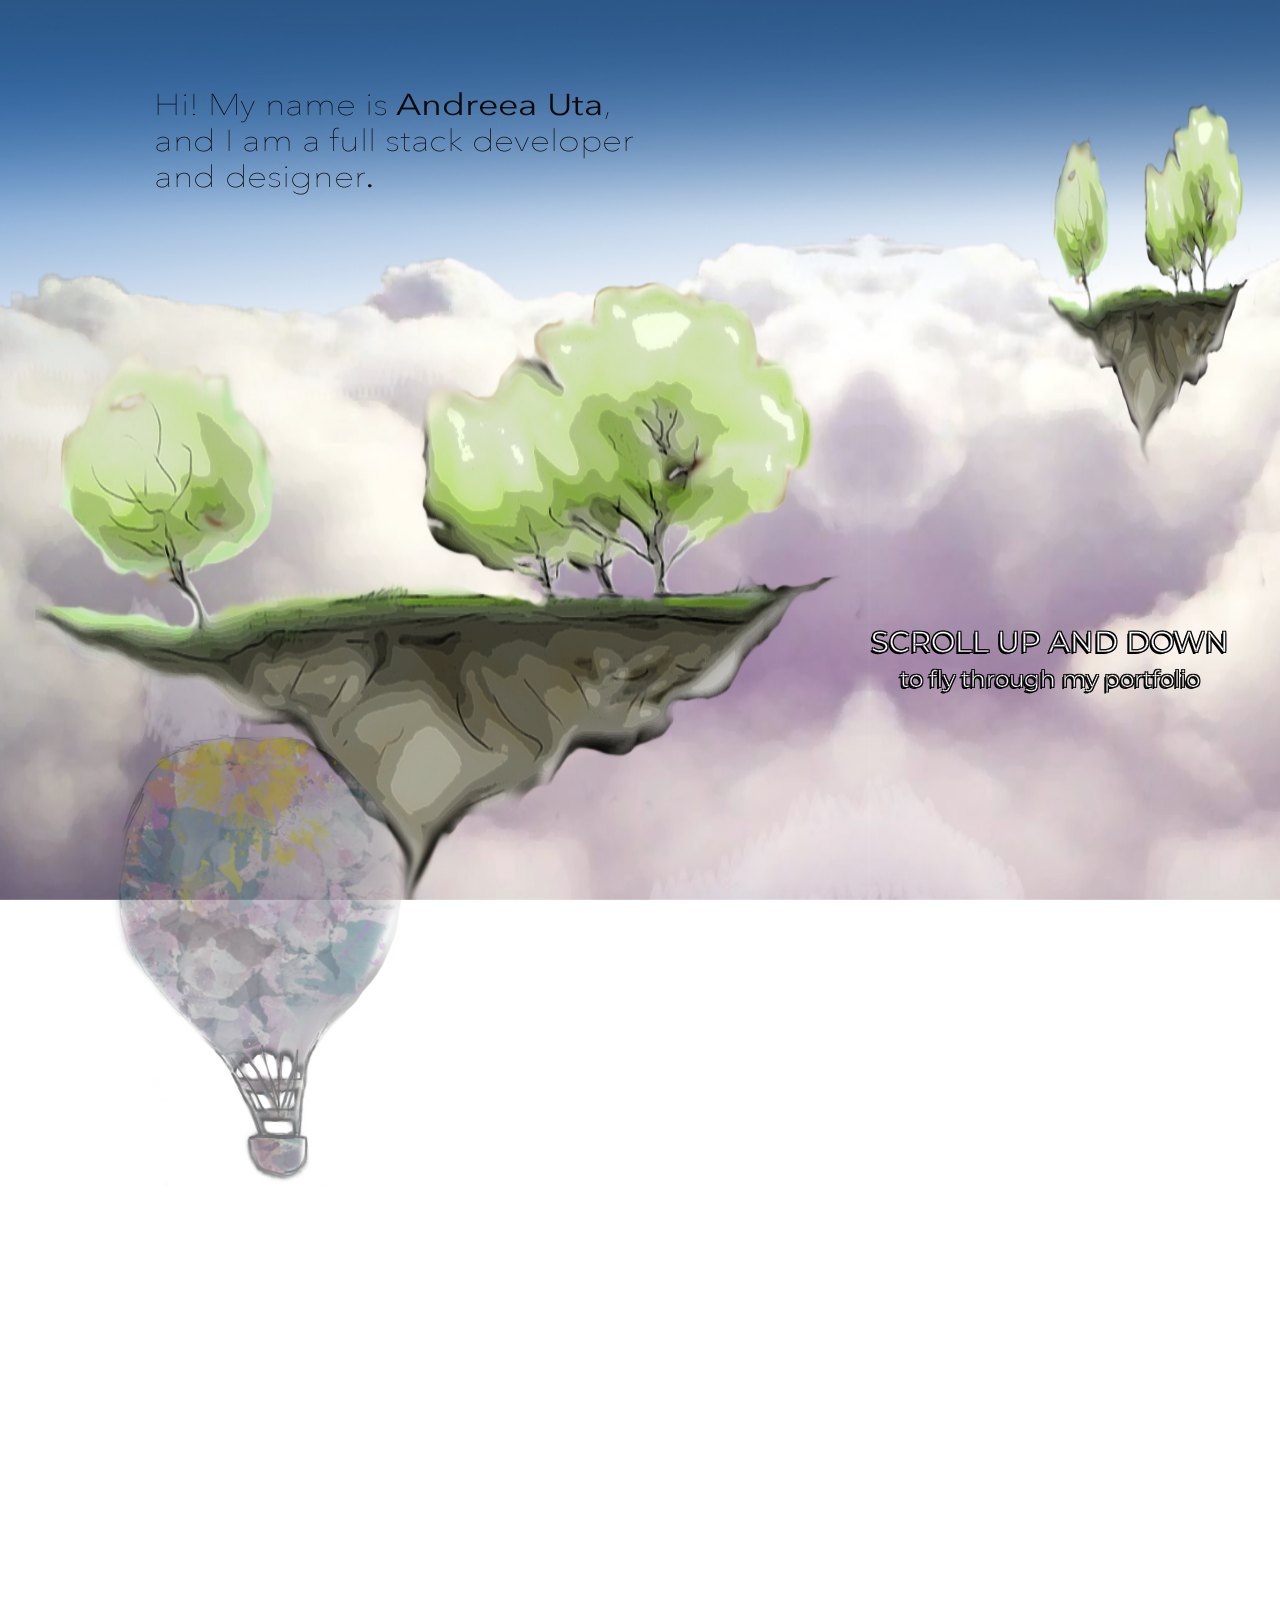
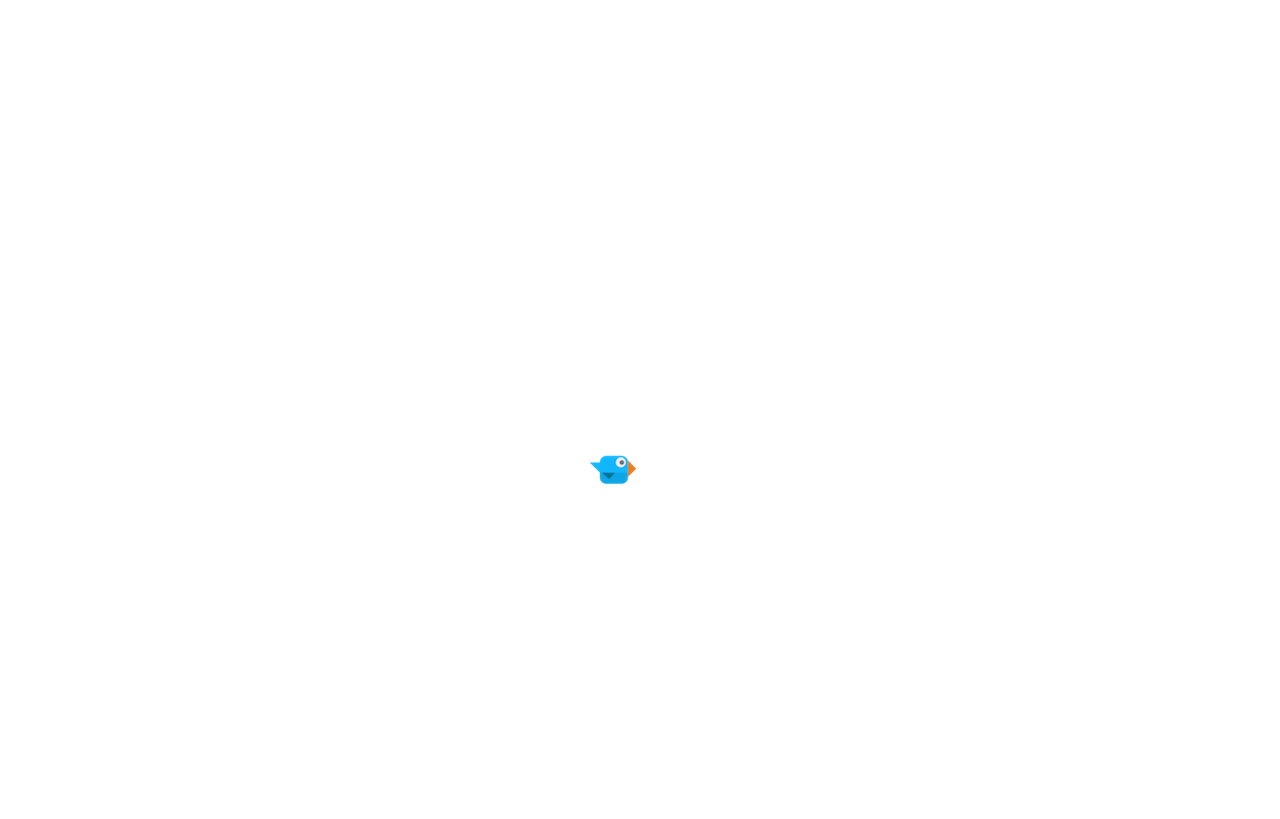
<file: index.html>
<!DOCTYPE html>
<html>
  <head>
    <meta charset="utf-8">
    <meta name="decription" content="">
    <meta name="author" content="Andreea Uta">


    <meta name="viewport" content="width=device-width, initial-scale=1.0">
    <title>Andreea Portfolio</title>

<!-- <link rel="stylesheet" href="example.css"> -->
<link rel="shortcut icon" href="images/initials.ico" />

<link rel="stylesheet" href="style.css">
<link rel="stylesheet" href="animate.css">
<link rel="stylesheet"
 href="https://cdnjs.cloudflare.com/ajax/libs/animate.css/3.5.2/animate.min.css">
<link href="https://fonts.googleapis.com/css?family=Covered+By+Your+Grace|Poppins" rel="stylesheet">
<link href="https://fonts.googleapis.com/css?family=Montserrat" rel="stylesheet">


<!-- <script src="//ajax.googleapis.com/ajax/libs/jquery/1.9.0/jquery.min.js"></script> -->

  </head>
  <body>

<div class ="wrapper">
    <!-- //Home-view -->
 <!-- <div class="view">  </div> -->
      <!-- div that contains the hscroll items -->

      <!-- <div class="menu">
        <img src="images/menu-bar.png" alt="">
      </div> -->


      <div class="surroundContainer">
        <div class="h1"> <img src="images/airballoon.png"> </div>

        <div class="horizon scroll">
          <img id = "background" src="images/fullpage2-islands.jpg" alt="" />


          <!-- <img  src="images/homepage.png" alt="" /> -->
          <!-- <img id = "background-mobile" src="images/fullpage2.png" alt="" /> -->

        </div>
        <div class="middle scroll">


          <img id="name" src="images/name3.png" alt="">
          <!-- <div id="name">
            Andreea Uta <br>
          <span id="subname">  front end developer </span>
          </div> -->
           <!-- <img id= "scroll-title" class= "animated rotateOutDownRight" src = "icons/scroll.png"> -->

           <!-- <span id="scroll-up">
             <button type="button" name="scroll up"></button>
           </span>

           <span id="scroll-down">
             <button type="button" name="scroll down"></button>
           </span> -->

          <div id= "scroll-title">
            <!-- <span style = "color: white"> -->

            SCROLL UP AND DOWN
            <br>
          <span style= "font-size: 0.8em"> to fly through my portfolio </style>



          </div>



            <!-- Skills -->
            <div id="skill-title">
              <img src="images/skillsbanner.png" alt="">
            </div>
            <div id="skill-icon-1">
              <img class="animated rubberBand" src="./images/skills.png" alt="">


            </div>


      <div class="projects">
      <!-- <a href="project-drawingthings.html" class="drawing_things"> -->
      <a href="./project-drawingthings.html" class="drawing_things" target= "_blank">

        </a>



      <!-- <a href="project-smarta.html" class="smarta"> -->
      <a href="./project-smarta.html" class="smarta" target= "_blank">
      </a>

      <!-- <a href="tic-tac-toe/tictactoe.html" class="tictactoe"> -->

      <a href="./project-tictactoe.html" class="tictactoe" target= "_blank">
        </a>


    <!-- <a href="blackjack/index.html" class="blackjack"> -->
    <a href="./project-blackjack.html" class="blackjack" target= "_blank">
      </a>


</div>
<div id="project-title">
  <img src="images/projects2.png" alt="">
</div>


      <div class="about-me">
        <img src = "images/face.png" alt = "my image" id="profile">

        <p class = "about-me-text"> I am
          a full-stack developer
        in the
         making <br> at Digital Crafts.
         I build and design <br> applications using HTML, CSS, and JavaScript.<br>

        I'm passionate about graphic design.  <br>I also love to explore hiking trails with my dogs.
        <br>
         For any questions
    send me an
         e-mail at<br>
         <a href="mailto:someone@example.com?Subject=Hello%20
"> dreea.9965@gmail.com. </a>
        <br>
        <br>
        <br>

       </p>


        <div class="icons">

         <a href= "mailto:someone@example.com?Subject=Hello%20"> <img src= "./images/gmail.png"
               alt = "gmail" target= "_blank"> </a>
         <a href= "https://www.linkedin.com/in/andreea-uta/"> <img src= "./images/linkedin.png"
           alt = "linkedin" target= "_blank"> </a>
             <!-- <a href= "https://www.etsy.com/shop/AbstractLlamaArt?ref=hdr_shop_menu"> <img src= "images/etsy.png"
                   alt = "etsy"> </a> -->
         <a href= "https://github.com/dreeauta"> <img id="git" src= "./images/github.png"
                   alt = "github" target= "_blank"> </a>

                   <br>
                   <br>
                   <a id ="resume" href="images/AndreeaUtaresume.pdf" target= "_blank"> Resume</a>


          </div>


          <!-- <div id="aboutme-title">
            <img src="images/aboutme.png" alt="">
          </div> -->




        </div>


           <a href= "index.html" id= "home"> Home </a>

        </div>

<!--
        <div class="front scroll">
        </div> -->

  </div>

        <div class="h2">
        <img  src="images/birdy.png" alt=""> </div>

        <div class="h1"> <span style="opacity:0">  AU </span> </div>







</div>


<script type="text/javascript" src="libs/jquery.min.js"></script>
<script type="text/javascript" src="dist/js/jquery.jInvertScroll.js"></script>
<script type="text/javascript">


//
// Left: 37
// Up: 38
// Right: 39
// Down: 40




  (function($) {

    if ( $(window).width() > 768) {
      $.jInvertScroll(['.scroll'],        // an array containing the selector(s) for the elements you want to animate
          {
          height: 6000,                   // optional: define the height the user can scroll, otherwise the overall length will be taken as scrollable height
          onScroll: function(percent) {   //optional: callback function that will be called when the user scrolls down, useful for animating other things on the page
          }


      });




    $(window).bind('scroll', function() {
         if ($(window).scrollTop() > 120) {
            //  $('#name').hide();
             $('#scroll-title').hide();

         }
         else {
             $('#scroll-title').show();
         }
    });

    $("#home").click(function() {
        $('html, body').animate({
            scrollTop: $("#skill-title").offset().top
        }, 2000);
    });

    // $(window).bind('scroll', function() {
    //      if ($(window).scrollTop() < 6000) {
    //         //  $('#name').hide();
    //          $('.about-me').hide();
    //
    //      }
    //      else {
    //          $('.about-me').show();
    //      }
    // });


    var scrolled = 10;
  	$('#scrollup').click(function() {
     $(".middle").animate({
     scrollTop:  $(".middle").scrollTop() - scrolled
     });
       });


    	$('#scrolldown').click(function() {
     $(".middle").animate({
     scrollTop:  $(".middle").scrollTop() + scrolled
     });
       });

}

  }(jQuery));







</script>

  </body>
</html>
</file>
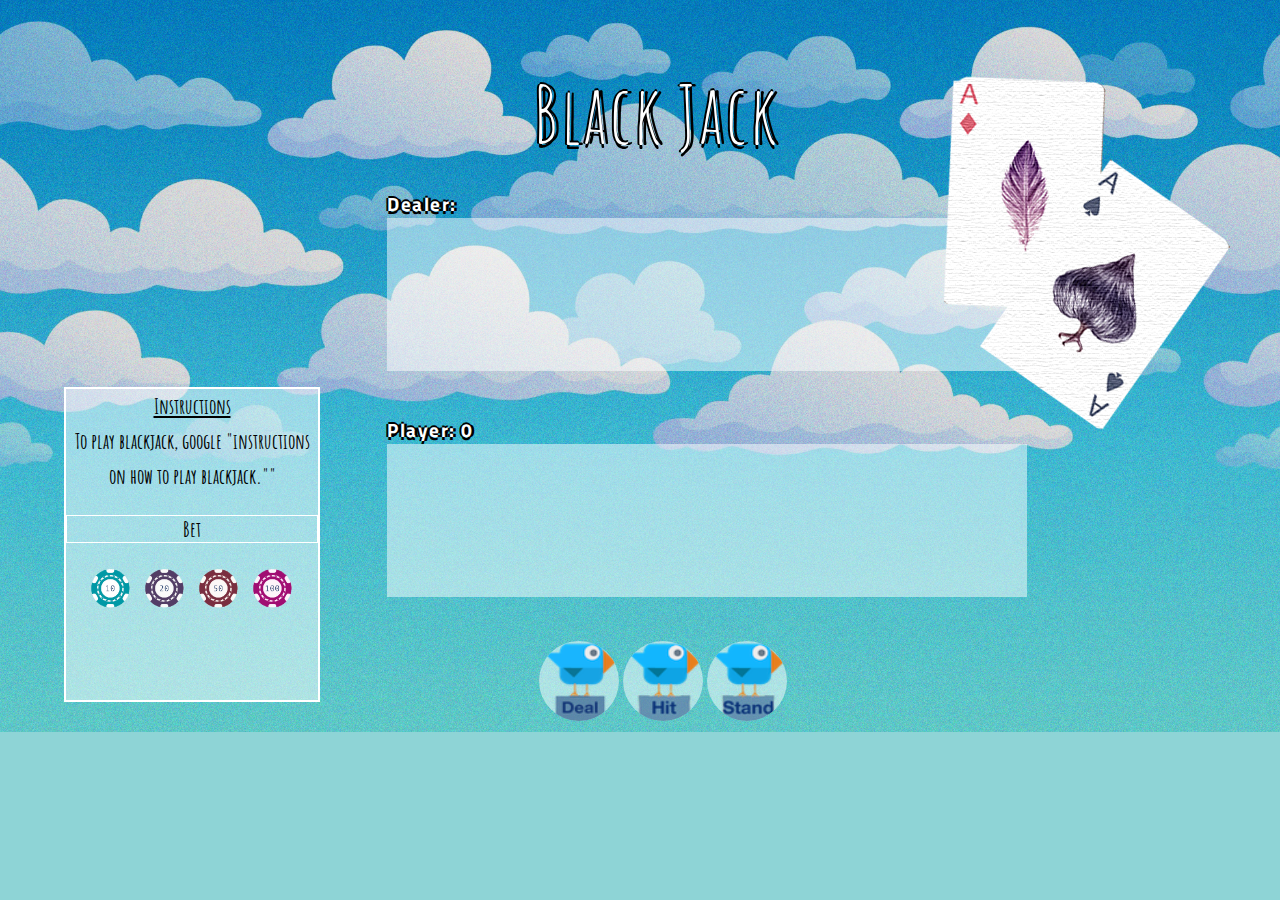
<file: blackjack/index.html>
<!DOCTYPE html>
<html>
  <head>
    <meta charset="utf-8">
    <title>Blackjack</title>
    <script src="jquery.js"></script>
    <link rel="stylesheet" href="style2.css">
    <link href="https://fonts.googleapis.com/css?family=Titillium+Web" rel="stylesheet">

    <link href="https://fonts.googleapis.com/css?family=Amatic+SC" rel="stylesheet">
    <link href="https://fonts.googleapis.com/css?family=Roboto+Slab" rel="stylesheet">

    <script src="./script.js"></script>
  </head>
  <body>
    <div id="table">
      <img src="./media/cardlogo4.png" id="titlecards">

      <div id="messages">Black Jack </div>

      <div class="message-box">
        <h4 class= "instructions"> <u> Instructions </u> </h4>
        <br>
        <p class= "instructions"> To play blackjack, google "instructions
          on how to play blackjack.""  </p>


        <p id="bet"> <strong> Bet </strong> </p>
        <img class="button" id="10-button" src="./media/10chip.png" alt="">
        <img class="button" id="20-button" src="./media/20chip.png" alt="">
        <img class="button" id="50-button" src="./media/50chip.png" alt="">
        <img class="button" id="100-button" src="./media/100chip.png" onclick="window.location.reload()" alt="">

      </div>

      <div class="dealer-layer">
        <label>Dealer: </label>
        <label id="dealer-points" class="points"></label>
        <div id="dealer-hand" class="hand"></div>
        <label>Player: </label>
        <label id="player-points" class="points"></label>
        <div id="player-hand" class="hand"></div>
      </div>
      <div class="buttons">
      <img class="button" id="deal-button" src="./media/dealbutton.png" alt="">
      <img class="button" id="hit-button" src="./media/hitbutton.png" alt="">
      <img class="button" id="stand-button" src="./media/stand-button.png" alt="">
         <!-- onclick="window.location.reload() -->
      <img class="button" id="reset-button" src="./media/reset.png" onclick="window.location.reload()" alt="">
      </div>
    </div>
  </body>
</html>
</file>
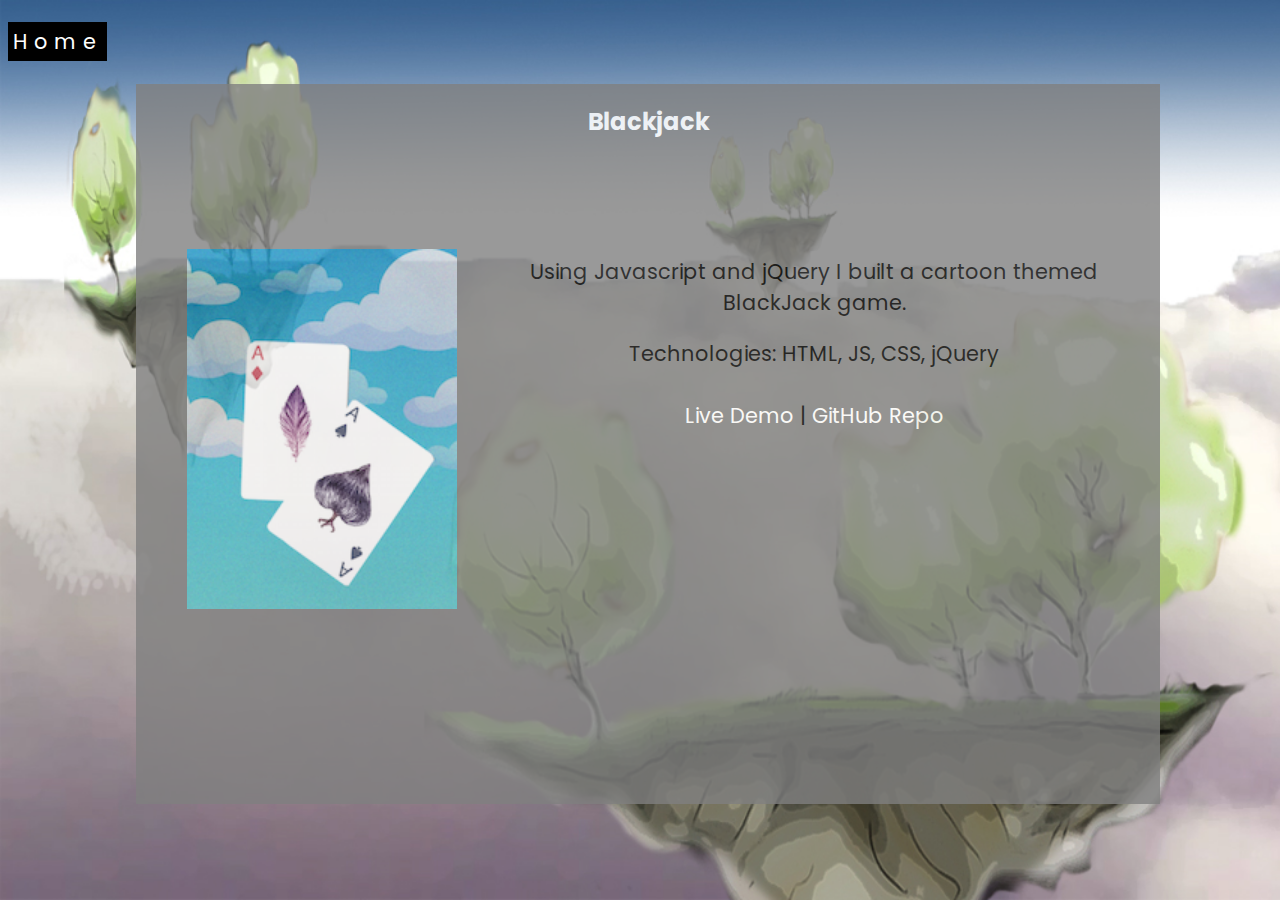
<file: project-blackjack.html>
<!DOCTYPE html>
<html>
  <head>
    <meta charset="utf-8">
    <meta name="viewport" content="width=device-width, initial-scale=1.0">

    <title>BlackJack </title>
    <link href="https://fonts.googleapis.com/css?family=Covered+By+Your+Grace|Poppins" rel="stylesheet">
    <link rel="stylesheet" href="projects-style.css">

  </head>
  <body>

    <div>
      <a id= "home" href="index.html"> Home </a>
    </div>




  <div class="project-background">
    <h2> Blackjack </h2>


      <a href="blackjack/index.html" class="project-image">
      <img src="images/blackjack2.png" alt="">
      </a>



    <p class="description">
       Using Javascript and jQuery I built a cartoon themed
       BlackJack game.

    </p>

  <p class="technologies">
Technologies: HTML, JS, CSS, jQuery
<br>
<br>
<a href="blackjack/index.html"> Live Demo </a>
<span> | </span>
<a href="https://github.com/dreeauta/blackjack"> GitHub Repo</a>



</p>


</div>


  </body>
</html>
</file>
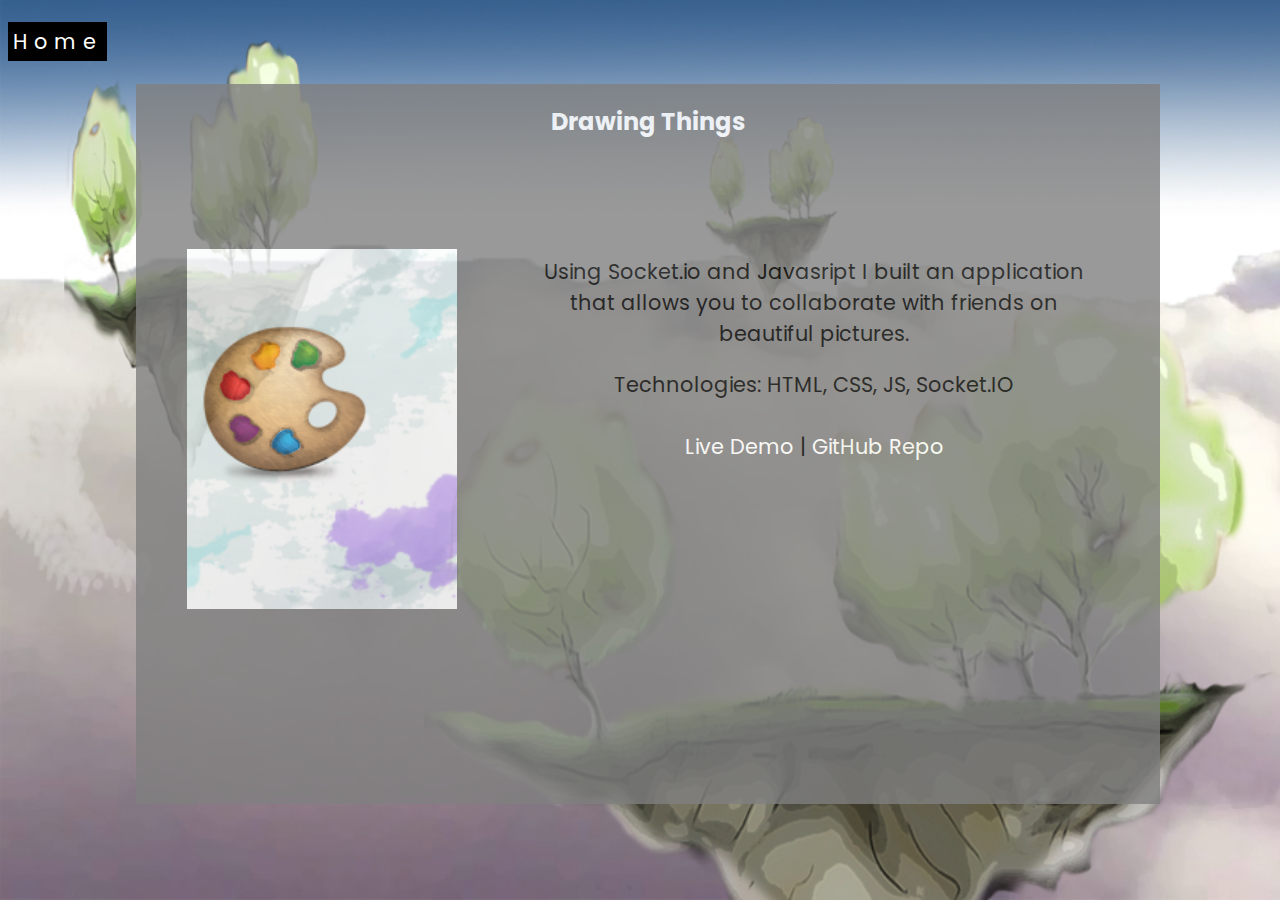
<file: project-drawingthings.html>
<!DOCTYPE html>
<html>
  <head>
    <meta charset="utf-8">
    <meta name="viewport" content="width=device-width, initial-scale=1.0">

    <title>About Drawing Things </title>
    <link href="https://fonts.googleapis.com/css?family=Covered+By+Your+Grace|Poppins" rel="stylesheet">
    <link rel="stylesheet" href="projects-style.css">

  </head>
  <body>

    <div>
      <a id= "home" href="index.html"> Home </a>
    </div>




  <div class="project-background">
    <h2> Drawing Things </h2>


      <a href="http://drawing-things.andreeauta.com" class="project-image">
      <img src="images/drawingthings.png" alt="">
      </a>



    <p class="description">
       Using Socket.io and Javasript I built an application that allows you to collaborate with friends on beautiful pictures.

    </p>

  <p class="technologies">
Technologies: HTML, CSS, JS, Socket.IO
<br>
<br>
<a href="http://smarta.andreeauta.com/">Live Demo </a>
<span> | </span>
<a href="http://smarta.andreeauta.com/"> GitHub Repo</a>

</p>


</div>


  </body>
</html>
</file>
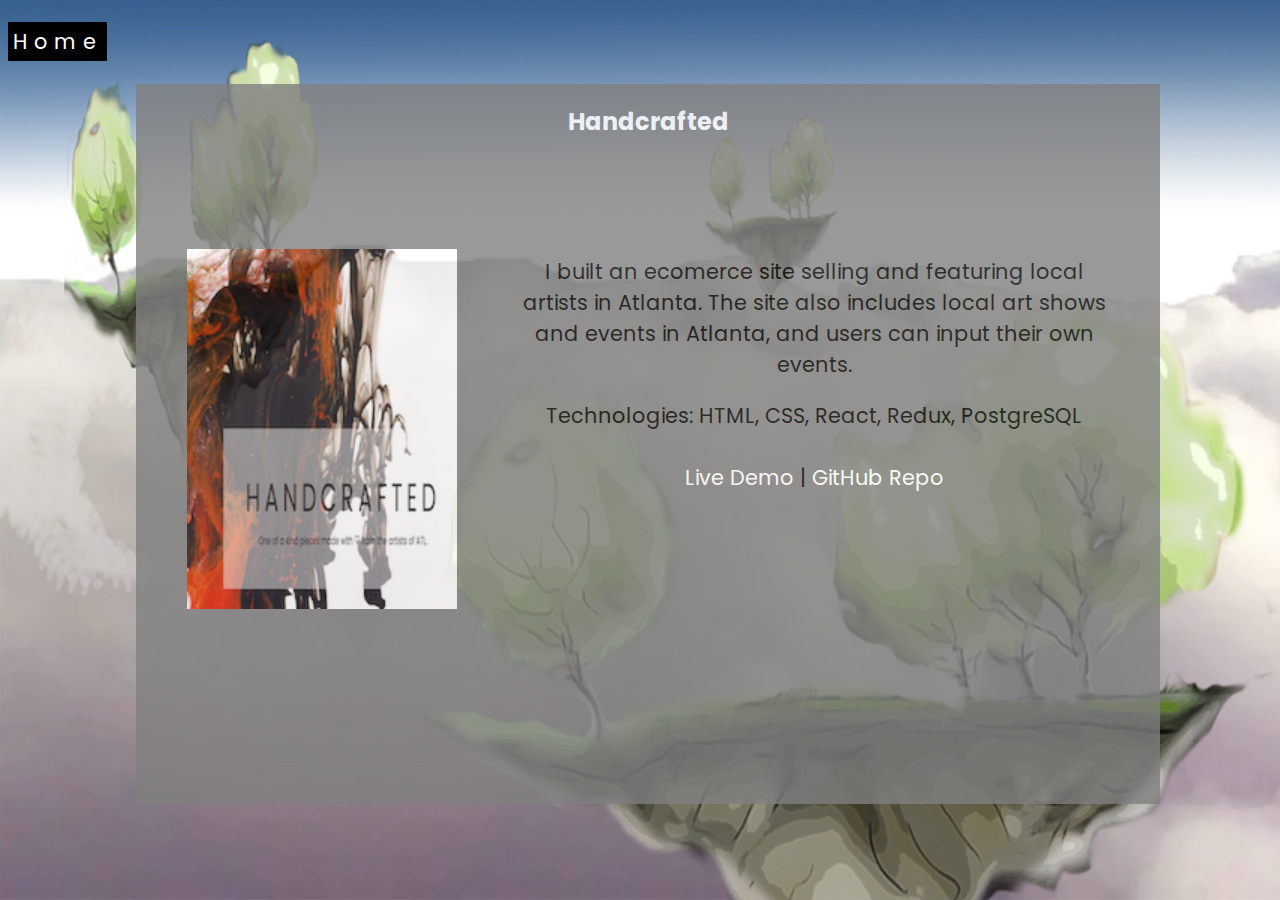
<file: project-handcrafted.html>
<!DOCTYPE html>
<html>
  <head>
    <meta charset="utf-8">
    <meta name="viewport" content="width=device-width, initial-scale=1.0">

    <title>About Tic Tac Toe </title>
    <link href="https://fonts.googleapis.com/css?family=Covered+By+Your+Grace|Poppins" rel="stylesheet">
    <link rel="stylesheet" href="projects-style.css">

  </head>
  <body>

    <div>
      <a id= "home" href="index.html"> Home </a>
    </div>



  <div class="project-background">
    <h2> Handcrafted </h2>


      <a href="http://www.handcraftedatl.com" class="project-image">
      <img src="images/handcraftedhover.png" alt="">
      </a>



    <p class="description">
      I built an ecomerce site selling and featuring local artists in Atlanta. The site also includes 
      local art shows and events in Atlanta, and users can input their own events. 
    </p>

  <p class="technologies">
Technologies: HTML, CSS, React, Redux, PostgreSQL
<br>
<br>

<a href="http://www.handcraftedatl.com"> Live Demo </a>
<span> | </span>
<a href="https://github.com/dreeauta/Handcrafted-ATL"> GitHub Repo</a>



</p>


</div>


  </body>
</html>
</file>
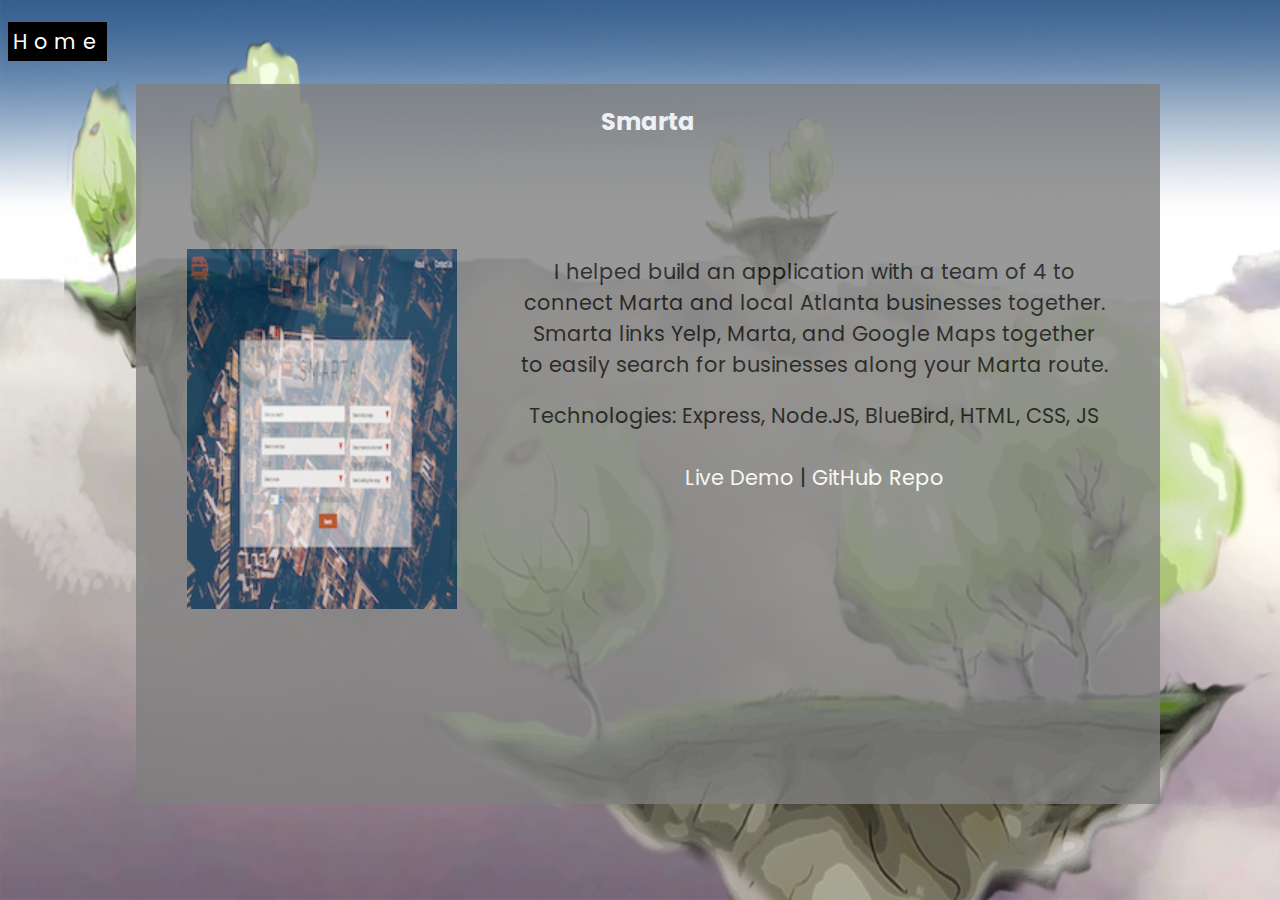
<file: project-smarta.html>
<!DOCTYPE html>
<html>
  <head>
    <meta charset="utf-8">
    <meta name="viewport" content="width=device-width, initial-scale=1.0">

    <title>About Smarta </title>
    <link href="https://fonts.googleapis.com/css?family=Covered+By+Your+Grace|Poppins" rel="stylesheet">
    <link rel="stylesheet" href="projects-style.css">

  </head>
  <body>

    <div>
      <a id= "home" href="index.html"> Home </a>
    </div>




  <div class="project-background">
    <h2> Smarta </h2>


      <a href="http://marta.andreeauta.com/" class="project-image">
      <img src="images/smarta2.png" alt="">
      </a>



    <p class="description">
I helped build an application with a team of 4 to connect Marta and local Atlanta businesses together. Smarta links Yelp, Marta, and Google Maps together to easily search for businesses along your Marta route.

    </p>

  <p class="technologies">
Technologies: Express, Node.JS, BlueBird, HTML, CSS, JS
<br>
<br>
<a href="http://marta.andreeauta.com/"> Live Demo </a>
<span> | </span>
<a href="https://github.com/dreeauta/Smarta"> GitHub Repo</a>



</p>


</div>


  </body>
</html>
</file>
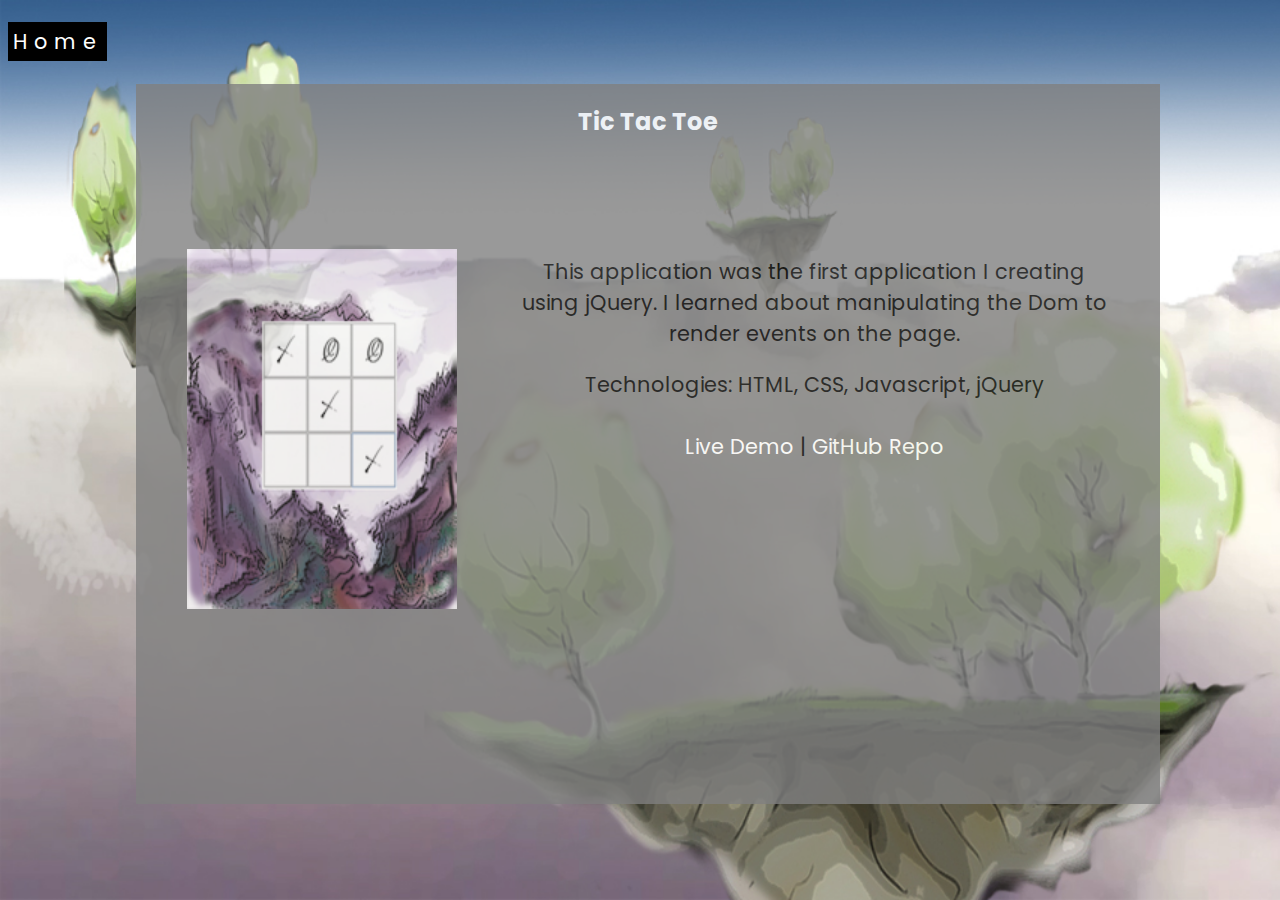
<file: project-tictactoe.html>
<!DOCTYPE html>
<html>
  <head>
    <meta charset="utf-8">
    <meta name="viewport" content="width=device-width, initial-scale=1.0">

    <title>About Tic Tac Toe </title>
    <link href="https://fonts.googleapis.com/css?family=Covered+By+Your+Grace|Poppins" rel="stylesheet">
    <link rel="stylesheet" href="projects-style.css">

  </head>
  <body>

    <div>
      <a id= "home" href="index.html"> Home </a>
    </div>



  <div class="project-background">
    <h2> Tic Tac Toe </h2>


      <a href="tic-tac-toe/tictactoe.html" class="project-image">
      <img src="images/tic-tac-toe2.png" alt="">
      </a>



    <p class="description">
      This application was the first application I creating using jQuery. I learned about manipulating the
      Dom to render events on the page.
    </p>

  <p class="technologies">
Technologies: HTML, CSS, Javascript, jQuery
<br>
<br>

<a href="tic-tac-toe/tictactoe.html"> Live Demo </a>
<span> | </span>
<a href="https://github.com/dreeauta/tic_tac_toe-jquery"> GitHub Repo</a>



</p>


</div>


  </body>
</html>
</file>
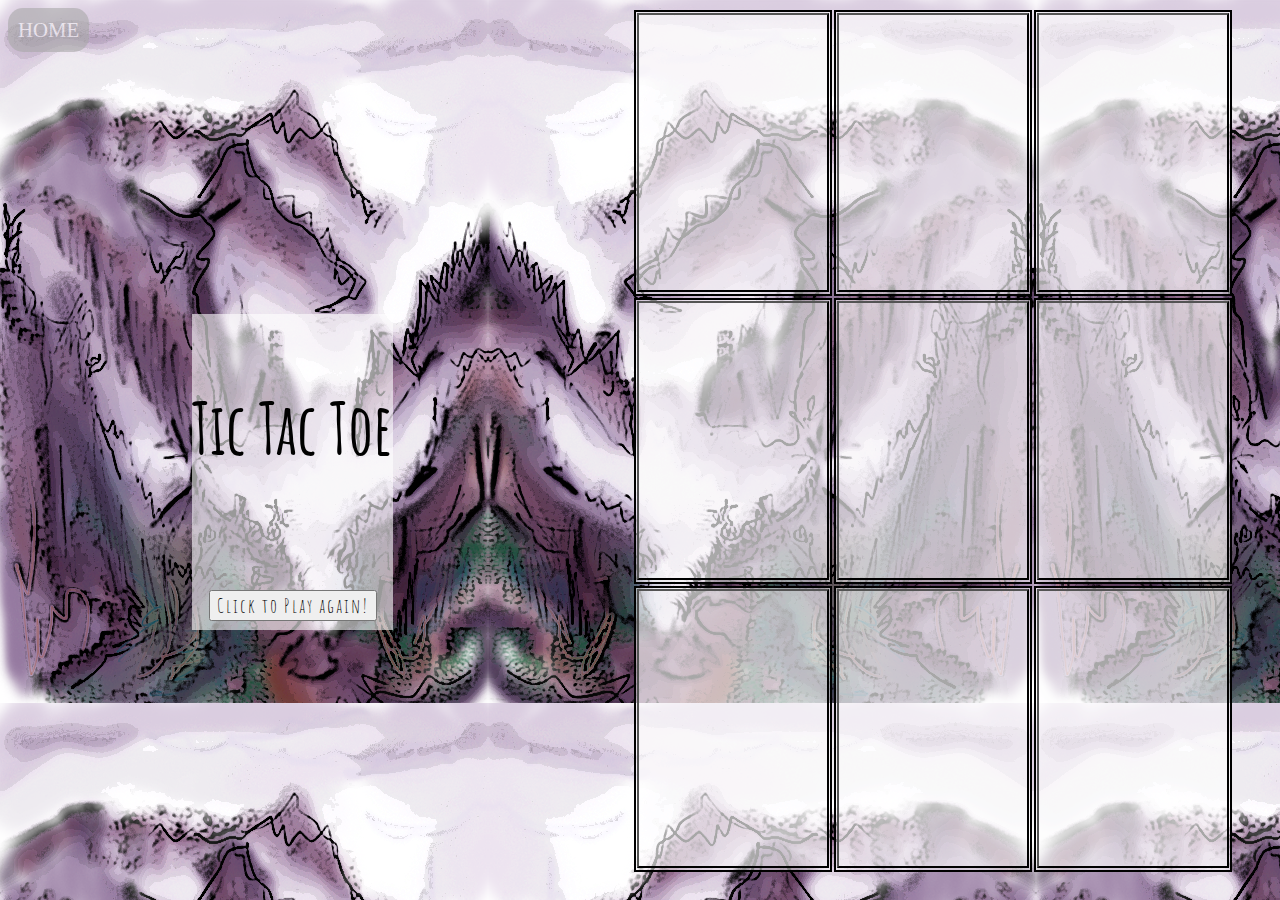
<file: tic-tac-toe/tictactoe.html>
<!DOCTYPE html>
<html>
  <head>
    <meta charset="utf-8">
    <meta name = "viewport" content="width=device-width,
    initial-scale=1.0, user-scalable=1, minimum-scale=1.0,
    maximum-scale=1.0">
    
    <title>Tic Tac Toe</title>
    <link rel="stylesheet" href="style.css">
    <link href="https://fonts.googleapis.com/css?family=Amatic+SC" rel="stylesheet">


    <script src="jquery.js"></script>
    <script src="tictactoe.js"></script>





  </head>

  <body>
    <div >
    <a href= "../index.html#alien" id = "home"> HOME </a>
    </div>

    <div class= "title">
      <p> Tic Tac Toe  </p>
      <!-- <input type="button" class = "resetButton" value="Click to Play Again" onclick="window.location.reload()"> -->

     <button class = "resetButton" onclick="window.location.reload()">  Click to Play again! </button>
  </div>

    <table class = "gameOver">
  <tr>
 <td>  <button  class="button 1"> </button> </td>
 <td>  <button  class="button 2"> </button> </td>
 <td>  <button  class="button 3"> </button> </td>
      </tr>
   <tr>
 <td>  <button  class="button 4"> </button> </td>
 <td>  <button  class="button 5"> </button> </td>
 <td>  <button  class="button 6"> </button> </td>
     </tr>
  <tr>
 <td>  <button class="button 7"> </button> </td>
 <td>  <button  class="button 8"> </button> </td>
 <td>  <button  class="button 9"> </button> </td>
      </tr>

    </table>


  </body>
</html>
</file>
<file: example.css>
html,
body
{
  padding: 0;
  margin: 0;

  font-family: Arial, sans-serif;
}

/* hide horizontal scrollbars, since we use the vertical ones to scroll to the right */
body
{
  overflow-x: hidden;

}

h1
{
  font-size: 20px;
  font-weight: normal;
  color: #2e6e80;
}

/**
  * important: keep position fixed, you can however use top:0 instead of bottom:0
  * if you want to make it stick to the top of the browser
  */
.scroll
{
  position: fixed;
  bottom: 0;
  left: 0;
}

/**
  * z-index ordering of the different layers, do this for your layers,
  * also assign absolute width (to prevent issues if the script gets executed before the images get loaded)
  */

.horizon
{
  z-index: 1;
  width: 7252px;
  opacity: 0.9;
}

.middle
{
  z-index: 500;
  width: 5000px;
}

#home {
  z-index: 700;
}

.front
{
  z-index: 200;
  width: 7000px;
}


@media (max-width: 500px) {

.scroll
  {
    position: static;
    bottom: 0;
    left: 0;
  }

  .horizon
  {
    z-index: 0;
    width: 400px;
    opacity: 0.9;
  }

  .middle
  {
    z-index: 0;
    width: 400px;
  }

  #home {
    z-index: 0;
  }

  .front
  {
    z-index: 0;
    width: 400px;
  }
</file>
<file: style.css>
/*example style sheet*/

html,
body
{
  padding: 0;
  margin: 0;

  font-family: Arial, sans-serif;
}

/* hide horizontal scrollbars, since we use the vertical ones to scroll to the right */
body
{
  overflow-x: hidden;

}

h1
{
  font-size: 20px;
  font-weight: normal;
  color: #2e6e80;
}

/**
  * important: keep position fixed, you can however use top:0 instead of bottom:0
  * if you want to make it stick to the top of the browser
  */
.scroll
{
  position: fixed;
  bottom: 0;
  left: 0;
}

/**
  * z-index ordering of the different layers, do this for your layers,
  * also assign absolute width (to prevent issues if the script gets executed before the images get loaded)
  */

.horizon
{
  z-index: 1;
  /*width: 7252px;*/
  width: 500vw;
  height: 100vh;
  /*background-image: url(images/fullpage-notitle.jpg);*/
}

.middle
{
  z-index: 500;
  /*width: 5000px;*/
  width: 385vw;
}

#home {
  z-index: 700;
}





* {
  box-sizing: border-box;
  margin:0;
}

html, body {
  height: 100%;


}



#background {
  height: 100vh;
  width: 100%;
}

#background-mobile {
  display: none;
}

.wrapper {
  height: 100%;
  /*background-color: #306196;*/

}


.surroundContainer {
  height: 100%;
  white-space: nowrap;
  /*background-image: url("images/succulent-right.png");*/
  background-repeat: repeat-x;

}




.h1 {
  display: inline-block;
  height: 20%; width: 40%;
  /*background-color: tan;*/
  text-align: center;
  /*background-image: url("images/mountains.png");*/

}

.h1 img {
  z-index: 1000;
  position: relative;
  top: 80vh;
  opacity: .6;
}




.h2 {
  display: inline-block;
  /*height: 80%; width: 60%;*/
  position: relative;
  top: 95vh;
  left: 46vw;
  z-index: 1000;
  /*background-color: darkgray;*/
}


#name {
  position: relative;
  left: 10vw;
  bottom: 5vh;
  font-family: 'Covered By Your Grace', cursive;
  display: inline-block;
  /*height: 40vh;*/

}



/*#scroll-up {
  position: absolute;
  bottom: 20vh;
  left: 30vw;
  z-index: 1000;

}

#scroll-down{
  position: absolute;
  bottom: 20vh;
  left: 40vw;
  z-index: 1000;

}*/


#scroll-title {
  display: inline-block;
  /*top: 20vh;*/
  position: relative;
  text-align: center;
  left: 25vw;
  top: 35vh;
  font-size: 1.8em;
  /*font-weight: 100;*/
  font-family: 'Montserrat', sans-serif;
  -webkit-text-stroke: 0.3px black;
  color: white;
  text-shadow:
    -2px 2px 0 #000,
  -1px -1px 0 #000,
   1px -1px 0 #000,
   -1px 1px 0 #000,
    1px 1px 0 #000;

}




#skill-icon-1 {
  display: inline-block;
  position: relative;
  left: 50vw;
  height: 90vh;
}



#skill-title {
  display: inline-block;
  position: relative;
  left: 70vw;
  top: 40vh;
  opacity: 0.8;

}


.projects {
  display: inline-block;
}



.drawing_things {
  position: relative;
  left: 100vw;
  opacity: .8;
  display: inline-block;
  width: 14vw;
  height: 35vh;
  background-image: url(images/drawingthings.png);
  background-repeat: no-repeat;
}


.drawing_things:hover {
  background-image: url(images/drawingthings-hover2.png);

}

.smarta {
  position: relative;
  display: inline-block;
  left: 110vw;
  background-image: url(images/smarta2.png);
  width: 14vw;
  height: 35vh;
  opacity: .8;
  background-repeat: no-repeat;
}

.smarta:hover {
  background-image: url(images/smarta-hover2.png);
  /*width: 15vw;
  height: 36vh;*/
}



.tictactoe {
  position: relative;
  left: 120vw;
  /*margin-left: 65px;*/
  opacity: .8;
  display: inline-block;
  background-image: url(images/tic-tac-toe2.png);
  width: 14vw;
  height: 35vh;
  background-repeat: no-repeat;
}

.tictactoe:hover {
  /*width: 15vw;
  height: 36vh;*/
  background-image: url(images/tictactoe-hover2.png);
}


.blackjack {
  position: relative;
  left: 130vw;
  opacity: .8;
  display: inline-block;
  background-image: url(images/blackjack2.png);
  width: 14vw;
  height: 35vh;
  background-repeat: no-repeat;

}

.blackjack:hover {
  background-image: url(images/blackjack-hover2.png);
}


#project-title {
  display: inline-block;
  position: relative;
  left:80vw;
  top: 40vh;
  opacity: 0.8;
}


#profile {
  position: relative;
  bottom: 45vh;
  opacity: 0.7;
  right: 2vw;
  width: 17vw;
  margin-bottom: 20px;
}



.about-me {
  display: inline-block;
  position: relative;
  left: 130vw;
  top: 50vh;
  /*bottom: 14vh;*/
  line-height: 1.7em;
  height: 100vh;
  width: 35vw;
  /*border: 2px solid white;*/
  text-align: center;
  padding-top: 50vh;
  /*padding-bottom: 10px;*/
  color: black;
  background-color: rgba(255, 255, 255, 0.5);
  /*opacity: 0.7;*/
  font-size: 1.0em;
}

.about-me-text {
  display: inline-block;
  position: absolute;
  right: 2vw;
  top: 40vh;
  font-size: 12px;
  width: 35vw;
  opacity: 0.7;
  padding-left: 5vw;
  padding-right: 5vw;
  padding-top:20px;
  font-family: 'Poppins', sans-serif;

}



.icons a{
  position: relative;
  bottom: 8vh;
  padding: 7px;
  margin-top: 5%;
  right: 2vw;
  text-decoration: none;
  margin-top: 10px;

}

.icons a:hover{
  filter: invert(100%);

}

#resume {
  text-decoration: none;
  font-size: 1.2em;
  margin-top: 3vh;
  padding-left: 1vw;
  letter-spacing: .3em;
  font-family: 'Poppins', sans-serif;
  letter-spacing: .5em;
  color: black;
  background-color: rgba(255, 255, 255, 0.4);
}



#resume:hover{
  background-color: none;
  /*filter: invert(100%);*/
  color: black;
  font-size: 1.3em;
}



#home{
  position: relative;
  left: 184vw;
  padding: 10px;
  background-color: rgba(0, 0, 0, 0.4);
  color: white;
  font-size: 1.0em;
  text-decoration: none;
  letter-spacing: .3em;
  font-family: 'Poppins', sans-serif;


}

#home:hover {
  background-color: white;
  color: black;
}


/*iphone mobile phone*/

@media screen and (max-width: 380px) {

  #background {
    display: none;

  }



  .horizon {
    display: inline-block;
    height: 410vh;
    /*width: 105%;*/
    background-size: cover;
    background-image: url("images/fullpagedown-mobile.jpg");
    background-size: 100% 100%;
  }

  #skill-title, #project-title {
    display: none;
  }


  .wrapper, body, html {
    /*height: 2750px;*/
    /*height: 400vh;*/
    width: 100%;

  }


  .surroundContainer {
    height: 100%;
    width: 100%;
    white-space: nowrap;
    /*background-image: url("images/succulent-right.png");*/
    /*background-repeat: repeat-x;*/
    background-repeat: no-repeat;

  }

  .h1 {
    display: none;

  }




  .h2 {
    display: none;
  }


  #name {
    position: absolute;
    left: 16vw;
    top: 3vh;
    /*font-family: 'Covered By Your Grace', cursive;*/
    display: inline-block;
    height: 30vh;

  }



  #scroll-title {
    display: none;


  }




  #skill-icon-1 {
    display: inline-block;
    position: absolute;
    /*bottom: 3vh;*/
    left: 18vw;
    top: 105vh;
    /*background-color: rgba(0, 0, 0, 0.4);*/


  }

#skill-icon-1 img {
  width: 75vw;

}


  .drawing_things {
    position: absolute;
    left: 15vw;
    top: 210vh;
    opacity: .8;
    display: inline-block;
    width: 35%;
    height: 35vh;
    background-image: url(images/drawingthings-mobile.png);
    background-repeat: no-repeat;
  }


  /*.drawing_things:hover {
    background-image: url(images/drawingthings-hover2.png);

  }*/

  .smarta {
    position: absolute;
    display: inline-block;
    top: 210vh;
    left: 60vw;
    background-image: url(images/smarta2-mobile.png);
    width: 35%;
    height: 35vh;
    opacity: .8;
    background-repeat: no-repeat;
  }

  /*.smarta:hover {
    background-image: url(images/smarta-hover2.png);
  }*/

.smart:hover {
  background-image: none;
}


  .tictactoe {
    position: absolute;
    left: 15vw;
    /*margin-left: 65px;*/
    top: 240vh;
    opacity: .8;
    display: inline-block;
    background-image: url(images/tic-tac-toe2-mobile.png);
    width: 35%;
    height: 35vh;
    background-repeat: no-repeat;
  }

  .tictactoe:hover {
    background-image:none;
  }


  .blackjack {
    position: absolute;
    left: 60vw;
    top: 240vh;
    opacity: .8;
    display: inline-block;
    background-image: url(images/blackjack2-mobile.png);
    width: 35%;
    height: 35vh;
    background-repeat: no-repeat;

  }

  .blackjack:hover {
    background-image: none;
  }





  #profile {
    position: relative;
    bottom: 50vh;
    /*bottom: 38vh;*/
    opacity: 0.7;
    right: 0vw;
    width: 30vw;

  }

  .about-me {
    display: inline-block;
    position: absolute;
    left: 6vw;
    top: 315vh;
    /*bottom: 14vh;*/
    line-height: 1.2em;
    height: 20vh;
    width: 25vw;
    /*border: 2px solid white;*/
    text-align: left;
    padding-top: 50vh;
    color: black;
    background-color: rgba(0, 0, 0, 0);

    /*font-size: .9em;*/
  }

  .about-me p {
    display: inline-block;
    position: absolute;
    left: 32vw;
    top: 1vh;
    width: 40vw;
    opacity: 0.7;
    font-size: 0.4em;
    font-family: 'Poppins', sans-serif;
    /*overflow: auto;*/

  }


  .icons a{
    position: relative;
    bottom: 40vh;
    padding: 5px;
    margin-top: 5%;
    left: 37vw;

  }

  .icons img {
    width: 6vw;
  }

  /*.icons a:hover{
    padding: 7px;
    filter: invert(100%);

  }*/

  #resume {
    text-decoration: none;
    position: absolute;
    left: 2vw;
    top: 17vh;
    font-size: .8em;
    margin-top: 3vh;
    letter-spacing: .3em;
    font-family: 'Poppins', sans-serif;
    letter-spacing: .5em;
  }



/*
  #resume:hover{
    background-color: none;
    color: white;
  }
*/


  #home{
    position: relative;
    /*bottom: 45vh;*/
    left: 40vw;
    bottom: 10vh;
    padding: 10px;
    background-color: rgba(0, 0, 0, 0.4);
    color: white;
    font-size: 1.0em;
    text-decoration: none;
    letter-spacing: .3em;
    font-family: 'Poppins', sans-serif;
    background-color: rgba(0, 0, 0, 0);


  }

  /*#home:hover {
    background-color: white;
    color: black;
  }
*/

  .scroll
    {
      position: static;
      bottom: 0;
      left: 0;
    }

    .horizon
    {
      z-index: 0;
      width: 400px;
      opacity: 0.9;
    }

    .middle
    {
      z-index: 0;
      width: 400px;
    }

    #home {
      z-index: 0;
    }

    .front
    {
      z-index: 0;
      width: 400px;
    }


}



/*//mobile phone media query*/
@media screen and (min-width:400px) and (max-width: 700px) {


  #background {
    display: none;

  }



  .horizon {
    display: inline-block;
    height: 400vh;
    /*width: 100%;*/

  }

  #skill-title, #project-title {
    display: none;
  }


  .wrapper, body, html {
    /*height: 2750px;*/
    /*height: 400vh;*/
    width: 100%;
    background-color: #90808B;
    background-image: url("images/fullpagedown-mobilebigger.jpg");
    background-repeat: no-repeat;


  }

  /*.view {
    height: 100%;
    background-color: red;
  }*/

  .surroundContainer {
    height: 100%;
    width: 100%;
    /*white-space: nowrap;*/

  }

  .h1 {
    display: none;

  }




  .h2 {
    display: none;
  }


  #name {
    position: absolute;
    left: 16vw;
    top: 3vh;
    /*font-family: 'Covered By Your Grace', cursive;*/
    display: inline-block;
    height: 30vh;

  }



  #scroll-title {
    display: none;


  }




  #skill-icon-1 {
    display: inline-block;
    position: absolute;
    /*bottom: 3vh;*/
    left: 18vw;
    top: 115vh;
    /*background-color: rgba(0, 0, 0, 0.4);*/


  }

#skill-icon-1 img {
  width: 75vw;

}


  .drawing_things {
    position: absolute;
    left: 15vw;
    top: 210vh;
    opacity: .8;
    display: inline-block;
    width: 35%;
    height: 35vh;
    background-image: url(images/drawingthings-mobile.png);
    background-repeat: no-repeat;
  }


  /*.drawing_things:hover {
    background-image: url(images/drawingthings-hover2.png);

  }*/

  .smarta {
    position: absolute;
    display: inline-block;
    top: 210vh;
    left: 60vw;
    background-image: url(images/smarta2-mobile.png);
    width: 35%;
    height: 35vh;
    opacity: .8;
    background-repeat: no-repeat;
  }

  /*.smarta:hover {
    background-image: url(images/smarta-hover2.png);
  }*/



  .tictactoe {
    position: absolute;
    left: 15vw;
    top: 240vh;
    opacity: .8;
    display: inline-block;
    background-image: url(images/tic-tac-toe2-mobile.png);
    width: 35%;
    height: 35vh;
    background-repeat: no-repeat;
  }

  /*.tictactoe:hover {
    background-image: url(images/tictactoe-hover2.png);
  }*/


  .blackjack {
    position: absolute;
    left: 60vw;
    top: 240vh;
    opacity: .8;
    display: inline-block;
    background-image: url(images/blackjack2-mobile.png);
    width: 35%;
    height: 35vh;
    background-repeat: no-repeat;

  }

  /*.blackjack:hover {
    background-image: url(images/blackjack-hover2.png);
  }*/



  #profile {
    position: relative;
    bottom: 50vh;
    opacity: 0.7;
    right: 3vw;
    width: 30vw;

  }


  .about-me {
    display: inline-block;
    position: absolute;
    left: 10vw;
    top: 320vh;
    /*bottom: 14vh;*/
    line-height: 1.2em;
    height: 20vh;
    width: 20vw;
    /*border: 2px solid white;*/
    text-align: center;
    padding-top: 50vh;
    color: black;
    background-color: none;
    font-size: 1.0em;
    background-color: rgba(0, 0, 0, 0);

  }

  .about-me p {
    display: inline-block;
    position: absolute;
    left: 35vw;
    top: 1vh;

    /*width: 10vw;*/
    background-color: rgba(0, 0, 0, 0);
    opacity: 0.7;
    font-size: 0.5em;
    /*color: white;*/
    /*padding-top: 50px;*/
    font-family: 'Poppins', sans-serif;

  }


  .icons a{
    position: relative;
    bottom: 47vh;
    padding: 5px;
    margin-top: 5%;
    left: 39vw;
    /*filter: invert(100%);*/

  }

  .icons img {
    width: 6vw;
  }

  /*.icons a:hover{
    position: relative;
    bottom: 5vh;
    padding: 7px;
    margin-top: 5%;
    filter: invert(100%);

  }*/

  #resume {
    text-decoration: none;
    position: absolute;
    left: 1vw;
    top: 20vh;
    font-size: .8em;
    background-color: rgba(0, 0, 0, 0);
    margin-top: 3vh;
    padding: 1vw;
    letter-spacing: .3em;
    font-family: 'Poppins', sans-serif;
    letter-spacing: .5em;
  }




  /*#resume:hover{
    background-color: none;
    color: white;
  }*/



  #home{
    position: relative;
    /*bottom: 45vh;*/
    left: 40vw;
    bottom: 5vh;
    padding: 10px;
    background-color: rgba(0, 0, 0, 0.4);
    color: white;
    font-size: 1.0em;
    text-decoration: none;
    letter-spacing: .3em;
    font-family: 'Poppins', sans-serif;


  }

  /*#home:hover {
    background-color: white;
    color: black;
  }*/


.scroll
  {
    position: static;
    bottom: 0;
    left: 0;
  }

  .horizon
  {
    z-index: 0;
    width: 400px;
    opacity: 0.9;
  }

  .middle
  {
    z-index: 0;
    width: 400px;
  }

  #home {
    z-index: 0;
  }

  .front
  {
    z-index: 0;
    width: 400px;
  }

}

/*ipad media query*/
@media only screen and (width: 768px) {


    #background {
      display: none;
    }



    .horizon {
      display: inline-block;
      height: 400vh;
      width: 100%;
      background-image: url("images/fullpagedown-ipad.jpg");
      overflow: hidden;
    }

    #skill-title, #project-title {
      display: none;
    }


    .wrapper, body, html {
      /*height: 2750px;*/
      /*height: 400vh;*/
      width: 100vw;
      background-color: #90808B;


    }

    /*.view {
      height: 100%;
      background-color: red;
    }*/

    .surroundContainer {
      height: 100%;
      width: 100%;
      white-space: nowrap;
      background-repeat: no-repeat;

    }

    .h1 {
      display: none;

    }




    .h2 {
      display: none;
    }


    #name {
      position: absolute;
      left: 16vw;
      top: 3vh;
      /*font-family: 'Covered By Your Grace', cursive;*/
      display: inline-block;
      height: 30vh;

    }



    #scroll-title {
      display: none;


    }




    #skill-icon-1 {
      display: inline-block;
      position: absolute;
      /*bottom: 3vh;*/
      left: 18vw;
      top: 105vh;

      /*background-color: rgba(0, 0, 0, 0.4);*/


    }

  #skill-icon-1 img {
    width: 55vw;

  }



    .drawing_things {
      position: absolute;
      left: 15vw;
      top: 200vh;
      opacity: .8;
      display: inline-block;
      width: 35%;
      height: 35vh;
      background-image: url(images/drawingthings.png);
      background-repeat: no-repeat;
    }


    .drawing_things:hover {
      /*width: 15vw;
      height: 36vh;*/
      background-image: url(images/drawingthings-hover2.png);

    }

    .smarta {
      position: absolute;
      display: inline-block;
      top: 200vh;
      left: 60vw;
      background-image: url(images/smarta2.png);
      width: 35%;
      height: 35vh;
      opacity: .8;
      background-repeat: no-repeat;
    }

    .smarta:hover {
      background-image: url(images/smarta-hover2.png);
    }



    .tictactoe {
      position: absolute;
      left: 15vw;
      top: 230vh;
      opacity: .8;
      display: inline-block;
      background-image: url(images/tic-tac-toe2.png);
      width: 35%;
      height: 35vh;
      background-repeat: no-repeat;
    }

    .tictactoe:hover {
      /*width: 15vw;
      height: 36vh;*/
      background-image: url(images/tictactoehover.png);
    }


    .blackjack {
      position: absolute;
      left: 60vw;
      top: 230vh;
      opacity: .8;
      display: inline-block;
      background-image: url(images/blackjack2.png);
      width: 35%;
      height: 35vh;
      background-repeat: no-repeat;

    }

    .blackjack:hover {
      background-image: url(images/blackjack-hover2.png);
    }





    #profile {
      position: relative;
      bottom: 50vh;
      /*bottom: 38vh;*/
      opacity: 0.7;
      right: 3vw;
      width: 30vw;

    }

    .about-me {
      display: inline-block;
      position: absolute;
      left: 10vw;
      top: 303vh;
      /*bottom: 14vh;*/
      line-height: 1.6em;
      height: 20vh;
      width: 20vw;
      background-color: rgba(0, 0, 0, 0);
      text-align: center;
      padding-top: 50vh;
      color: black;

      font-size: 1.2em;
    }

    .about-me p {
      display: inline-block;
      position: absolute;
      left: 25vw;
      top: 1vh;

      /*width: 10vw;*/
      /*background-color: rgba(255, 0, 0, 0.2);*/
      opacity: 0.7;
      /*color: white;*/
      /*padding-top: 50px;*/
      font-family: 'Poppins', sans-serif;

    }


    .icons a{
      position: relative;
      bottom: 50vh;
      padding: 5px;
      margin-top: 5%;
      left: 40vw;
      /*filter: invert(100%);*/

    }

    .icons img {
      width: 6vw;
    }

    .icons a:hover{
      position: relative;
      bottom: 5vh;
      padding: 7px;
      margin-top: 5%;
      filter: invert(100%);

    }

    #resume {
      text-decoration: none;
      position: absolute;
      left: 1vw;
      top: 25vh;
      font-size: 1.3em;
      background-color: rgba(0, 0, 0, 0);

      /*background-color: rgba(0, 0, 0, 0.4);*/
      margin-top: 3vh;
      padding: 1vw;
      letter-spacing: .3em;
      font-family: 'Poppins', sans-serif;
      letter-spacing: .5em;
    }




    #resume:hover{
      background-color: none;
      color: white;
    }



    #home{
      position: relative;
      /*bottom: 45vh;*/
      left: 40vw;
      bottom: 10vh;
      padding: 10px;
      background-color: rgba(0, 0, 0, 0.4);
      color: white;
      font-size: 1.0em;
      text-decoration: none;
      letter-spacing: .3em;
      font-family: 'Poppins', sans-serif;


    }

    #home:hover {
      background-color: white;
      color: black;
    }


  .scroll
    {
      position: static;
      bottom: 0;
      left: 0;
    }

    .horizon
    {
      z-index: 0;
      width: 760px;
      opacity: 0.9;
    }

    .middle
    {
      z-index: 0;
      width: 760px;
    }

    #home {
      z-index: 0;
    }

    .front
    {
      z-index: 0;
      width: 400px;
    }

  }


@media screen and (min-width: 1300px) and (max-width: 1400px) {

  #name {
    position: relative;
    top: 3vh;
  }
  #profile {
    position: relative;
    bottom: 45vh;
    opacity: 0.7;
    right: 2vw;
    width: 17vw;
  }



  .about-me {
    display: inline-block;
    position: relative;
    left: 140vw;
    top: 50vh;
    /*bottom: 14vh;*/
    line-height: 1.7em;
    height: 100vh;
    width: 35vw;
    /*border: 2px solid white;*/
    text-align: center;
    padding-top: 50vh;
    /*padding-bottom: 10px;*/
    color: black;
    background-color: rgba(255, 255, 255, 0.5);
    /*opacity: 0.7;*/
    font-size: 1.0em;
  }







  #home{
    position: relative;
    /*bottom: 45vh;*/
    left: 188vw;
    bottom: 0vh;
    padding: 10px;
    background-color: rgba(0, 0, 0, 0.4);
    color: white;
    font-size: 1.5em;
    text-decoration: none;
    letter-spacing: .3em;
    font-family: 'Poppins', sans-serif;
  }


.h2 {
  display: none;
}

}


@media screen and (min-width: 1400px) and (max-width: 1500px) {

  #name {
    position: relative;
    left: 16vw;
    bottom: 0vh;
    font-family: 'Covered By Your Grace', cursive;
    display: inline-block;
    height: 40vh;

  }



  #scroll-title {
    display: inline-block;
    position: relative;
    left: 40vw;
    top: 40vh;
    font-size: 2.0em;

  }

  #skill-icon-1 {
    display: inline-block;
    position: relative;
    top: 5vh;

  }

  .projects {
    display: inline-block;
    position: relative;
    top: 10vh;

  }



  .drawing_things {
    position: relative;
    left: 105vw;
    opacity: .8;
    display: inline-block;
    width: 14vw;
    height: 35vh;
    background-image: url(images/drawingthings.png);
    background-repeat: no-repeat;
  }


  .drawing_things:hover {
    background-image: url(images/drawingthings-hover2.png);

  }

  .smarta {
    position: relative;
    display: inline-block;
    left: 110vw;
    background-image: url(images/smarta2.png);
    width: 14vw;
    height: 35vh;
    opacity: .8;
    background-repeat: no-repeat;
  }

  .smarta:hover {
    background-image: url(images/smarta-hover2.png);
    /*width: 15vw;
    height: 36vh;*/
  }



  .tictactoe {
    position: relative;
    left: 115vw;
    /*margin-left: 65px;*/
    opacity: .8;
    display: inline-block;
    background-image: url(images/tic-tac-toe2.png);
    width: 14vw;
    height: 35vh;
    background-repeat: no-repeat;
  }

  .tictactoe:hover {
    /*width: 15vw;
    height: 36vh;*/
    background-image: url(images/tictactoe-hover2.png);
  }


  .blackjack {
    position: relative;
    left: 120vw;
    opacity: .8;
    display: inline-block;
    background-image: url(images/blackjack2.png);
    width: 14vw;
    height: 35vh;
    background-repeat: no-repeat;

  }

  .blackjack:hover {
    background-image: url(images/blackjack-hover2.png);
  }

  #skill-title {
    display: inline-block;
    position: relative;
    left: 85vw;
    top: 50vh;
  }


  #project-title {
    display: inline-block;
    position: relative;
    left: 78vw;
    top: 50vh;
  }

  .about-me {
    display: inline-block;
    position: relative;
    left: 147vw;
    top: 50vh;
    line-height: 1.7em;
    height: 100vh;
    width: 37vw;
    /*border: 2px solid white;*/
    text-align: center;
    padding-top: 50vh;
    color: black;
    background-color: rgba(255, 255, 255, 0.4);
    font-size: 1.3em;
  }

  .about-me p {
    display: inline-block;
    position: absolute;
    right: 7vw;
    top: 45vh;
    width: 25vw;
    opacity: 0.7;
    margin-right: 15px;
    font-family: 'Poppins', sans-serif;

  }


  .icons a{
    position: relative;
    bottom: 10vh;
    padding: 7px;
    margin-top: 10%;
    right: 2vw;
    text-decoration: none;

  }

  .icons a:hover{
    position: relative;
    /*bottom: 10vh;*/
    padding: 7px;
    margin-top: 5%;
    filter: invert(100%);

  }

  #resume {
    text-decoration: none;
    font-size: 1.2em;
    margin-top: 3vh;
    padding: 1vw;
    letter-spacing: .3em;
    font-family: 'Poppins', sans-serif;
    letter-spacing: .5em;
    color: black;
  }


  #home{
    position: relative;
    left: 165vw;
    bottom: 35vh;
    padding: 10px;
    background-color: rgba(0, 0, 0, 0.4);
    color: white;
    font-size: 1.5em;
    text-decoration: none;
    letter-spacing: .3em;
    font-family: 'Poppins', sans-serif;


  }


.h2 {
  display: none;
}

}



@media screen and (min-width: 1600px) and (max-width: 1850px) {



  .middle {
    width: 380vw;
  }

  #name {
    position: relative;
    left: 16vw;
    bottom: 0vh;
    font-family: 'Covered By Your Grace', cursive;
    display: inline-block;
    height: 40vh;

  }

  #skill-icon-1 {
    display: inline-block;
    position: relative;
    top: 5vh;

  }

  .projects {
    display: inline-block;
    position: relative;
    top: 10vh;

  }



  .drawing_things {
    position: relative;
    left: 105vw;
    opacity: .8;
    display: inline-block;
    width: 14vw;
    height: 35vh;
    background-image: url(images/drawingthings.png);
    background-repeat: no-repeat;
  }


  .drawing_things:hover {
    background-image: url(images/drawingthings-hover2.png);

  }

  .smarta {
    position: relative;
    display: inline-block;
    left: 110vw;
    background-image: url(images/smarta2.png);
    width: 14vw;
    height: 35vh;
    opacity: .8;
    background-repeat: no-repeat;
  }

  .smarta:hover {
    background-image: url(images/smarta-hover2.png);
    /*width: 15vw;
    height: 36vh;*/
  }



  .tictactoe {
    position: relative;
    left: 115vw;
    /*margin-left: 65px;*/
    opacity: .8;
    display: inline-block;
    background-image: url(images/tic-tac-toe2.png);
    width: 14vw;
    height: 35vh;
    background-repeat: no-repeat;
  }

  .tictactoe:hover {
    /*width: 15vw;
    height: 36vh;*/
    background-image: url(images/tictactoe-hover2.png);
  }


  .blackjack {
    position: relative;
    left: 120vw;
    opacity: .8;
    display: inline-block;
    background-image: url(images/blackjack2.png);
    width: 14vw;
    height: 35vh;
    background-repeat: no-repeat;

  }

  .blackjack:hover {
    background-image: url(images/blackjack-hover2.png);
  }

  #skill-title {
    display: inline-block;
    position: relative;
    left: 85vw;
    top: 50vh;
  }


  #project-title {
    display: inline-block;
    position: relative;
    left: 78vw;
    top: 50vh;
  }


  #profile {
    position: relative;
    bottom: 40vh;
    opacity: 0.7;
    right: 2vw;
    width: 17vw;
  }



  .about-me {
    display: inline-block;
    position: relative;
    left: 140vw;
    top: 50vh;
    /*bottom: 14vh;*/
    line-height: 1.7em;
    height: 100vh;
    width: 35vw;
    /*border: 2px solid white;*/
    text-align: center;
    padding-top: 50vh;
    /*padding-bottom: 10px;*/
    color: black;
    background-color: rgba(255, 255, 255, 0.5);
    /*opacity: 0.7;*/
    font-size: 1.2em;
  }



  .about-me-text {
    display: inline-block;
    position: absolute;
    right: 2vw;
    top: 45vh;
    width: 35vw;
    opacity: 0.7;
    padding-left: 5vw;
    padding-right: 5vw;
    font-family: 'Poppins', sans-serif;

  }



  .icons a{
    position: relative;
    width: 5vw;
    bottom: 8vh;
    padding: 7px;
    margin-top: 5%;
    right: 2vw;
    text-decoration: none;

  }

  .icons a:hover{
    position: relative;
    /*bottom: 10vh;*/
    padding: 7px;
    margin-top: 5%;
    filter: invert(100%);

  }


  #resume {
    text-decoration: none;
    font-size: 1.2em;
    margin-top: 3vh;
    padding-left: 1vw;
    letter-spacing: .3em;
    font-family: 'Poppins', sans-serif;
    letter-spacing: .5em;
    color: black;
    background-color: rgba(255, 255, 255, 0.4);
  }






  #home{
    position: relative;
    left: 197vw;
    bottom: 0vh;
    padding: 10px;
    background-color: rgba(0, 0, 0, 0.4);
    color: white;
    font-size: 1.5em;
    text-decoration: none;
    letter-spacing: .3em;
    font-family: 'Poppins', sans-serif;

  }


.h2 {
  display: none;
}

}


@media screen and (min-width: 1850px) and (max-width: 2150px) {


.middle {
  width: 365vw;
}


  #name {
    position: relative;
    left: 10vw;
    top: 2vh;
    font-family: 'Covered By Your Grace', cursive;
    display: inline-block;
    height: 46vh;

  }

  #scroll-title {
    /*position: relative;*/
    left: 25vw;
    top: 50vh;
    font-size: 3.0em;
  }


  #skill-icon-1 {
    display: inline-block;
    position: relative;
    left: 60vw;
    height: 90vh;
  }

  #skill-icon-1 img{

    width: 25vw;
  }



  .projects {
    display: inline-block;
    position: relative;
    top: 13vh;
  }


  .drawing_things {
    position: relative;
    left: 95vw;
    bottom: 10vh;
    opacity: .8;
    display: inline-block;
    width: 14vw;
    height: 35vh;
    background-image: url(images/drawingthings.png);
    background-repeat: no-repeat;
    background-size: cover;
  }


  .drawing_things:hover {
    background-image: url(images/drawingthings-hover2.png);

  }

  .smarta {
    position: relative;
    display: inline-block;
    left: 105vw;
    bottom: 10vh;

    background-image: url(images/smarta2.png);
    width: 14vw;
    height: 35vh;
    opacity: .8;
    background-repeat: no-repeat;
    background-size: cover;

  }

  .smarta:hover {
    background-image: url(images/smarta-hover2.png);
    background-size: cover;

    /*width: 15vw;
    height: 36vh;*/
  }



  .tictactoe {
    position: relative;
    left: 115vw;
    bottom: 10vh;

    /*margin-left: 65px;*/
    opacity: .8;
    display: inline-block;
    background-image: url(images/tic-tac-toe2.png);
    width: 14vw;
    height: 35vh;
    background-repeat: no-repeat;
    background-size: cover;

  }

  .tictactoe:hover {
    /*width: 15vw;
    height: 36vh;*/
    background-image: url(images/tictactoe-hover2.png);
    background-size: cover;

  }


  .blackjack {
    position: relative;
    left: 125vw;
    bottom: 10vh;

    opacity: .8;
    display: inline-block;
    background-image: url(images/blackjack2.png);
    width: 14vw;
    height: 35vh;
    background-repeat: no-repeat;
    background-size: cover;


  }

  .blackjack:hover {
    background-image: url(images/blackjack-hover2.png);
    background-size: cover;

  }

  #skill-title {
    display: inline-block;
    position: relative;
    left: 73vw;
    top: 40vh;
    width: 100px;
  }


  #skill-title img{
    width: 10vw;
  }


  #project-title {
    display: inline-block;
    position: relative;
    left: 78vw;
    top: 40vh;
  }

  #project-title img{
    width: 10vw;
  }

  #profile {
    position: relative;
    bottom: 40vh;
    opacity: 0.7;
    right: 2vw;
    width: 17vw;
  }



  .about-me {
    display: inline-block;
    position: relative;
    left: 128vw;
    top: 50vh;
    /*bottom: 14vh;*/
    line-height: 1.7em;
    height: 100vh;
    width: 35vw;
    /*border: 2px solid white;*/
    text-align: center;
    padding-top: 50vh;
    /*padding-bottom: 10px;*/
    color: black;
    background-color: rgba(255, 255, 255, 0.5);
    /*opacity: 0.7;*/
    font-size: 1.5em;
  }

  .about-me-text {
    display: inline-block;
    position: absolute;
    right: 2vw;
    top: 45vh;

  }








  #home{
    position: relative;
    left: 182vw;
    top: 12vh;
    padding: 10px;
    background-color: rgba(0, 0, 0, 0.4);
    color: white;
    font-size: 1.8em;
    text-decoration: none;
    letter-spacing: .3em;
    font-family: 'Poppins', sans-serif;

  }


.h2 {
  display: none;
}

}

@media screen and (max-width: 1024px) and (min-width:800px) {


  #profile {
    position: relative;
    bottom: 47vh;
    opacity: 0.7;
    right: 2vw;
    width: 17vw;
  }



  .about-me {
    display: inline-block;
    position: relative;
    left: 146vw;
    top: 40vh;
    /*bottom: 14vh;*/
    line-height: 1.7em;
    height: 100vh;
    width: 35vw;
    /*border: 2px solid white;*/
    text-align: center;
    padding-top: 50vh;
    /*padding-bottom: 10px;*/
    color: black;
    background-color: rgba(255, 255, 255, 0.4);
    /*opacity: 0.7;*/
    font-size: 0.9em;
  }

  .about-me-text {
    display: inline-block;
    position: absolute;
    right: 10vw;
    top: 40vh;
    width: 25vw;
    opacity: 0.7;
    padding-left: 5vw;
    padding-right: 5vw;
    font-family: 'Poppins', sans-serif;

  }


  .icons a{
    position: relative;
    bottom: 10vh;
    padding: 7px;
    margin-top: 5%;
    right: 2vw;
    text-decoration: none;

  }

  .icons a:hover{
    position: relative;
    /*bottom: 10vh;*/
    padding: 7px;
    margin-top: 5%;
    filter: invert(100%);

  }

  #resume {
    text-decoration: none;
    font-size: 1.2em;
    margin-top: 3vh;
    padding-left: 1vw;
    letter-spacing: .3em;
    font-family: 'Poppins', sans-serif;
    letter-spacing: .5em;
    color: black;
    background-color: rgba(255, 255, 255, 0.4);
  }



  #resume:hover{
    background-color: none;
    /*filter: invert(100%);*/
    color: black;
    font-size: 1.3em;
  }



  #home{
    position: relative;
    left: 185vw;
    padding: 10px;
    background-color: rgba(0, 0, 0, 0.4);
    color: white;
    font-size: 1.0em;x
    text-decoration: none;
    letter-spacing: .3em;
    font-family: 'Poppins', sans-serif;


  }

  #home:hover {
    background-color: white;
    color: black;
  }

  .middle {
    width: 410vw;
  }
}
</file>
<file: blackjack/style2.css>
*{
  box-sizing: border-box;
}

/*#table {
  border: 2px solid white;
}*/

body{
  background-image: url('media/cloud2.jpg');
  background-size: 100%;
  background-repeat:no-repeat;
  background-color: #8ED4D6;

}

.message-box {
  position:absolute;
  top: 43%;
  left: 5%;
  height: 35vh;
  width: 20vw;
  border: 2px solid white;
  color: black;
  /*margin-left: 5vw;
  margin-top: 40vh;*/
  text-align: center;
  font-family: 'Amatic SC', cursive;
  font-size: 1.3em;
  background-color: rgba(255,255,255,0.5);


}

.message-box .instructions {
  font-weight: bolder;
  display: inline;
  line-height: 35px;




}

#bet {
  border: 1px solid white;
}

.message-box .button {
  height: 50px;
  width: 50px;
}

.dealer-layer {
  font-family: 'Titillium Web', sans-serif;
  font-size: 1.2em;
  margin-top: 6%;
  margin-left: 30%;
  font-weight: bolder;
  text-shadow: -2px 0 #000000,0 3px #000000,3px 0 #000000,0 -2px #000000;
  color: white;
  letter-spacing: 1.5px;

}


.buttons {
  /*text-align: center;*/
  margin-top: 3%;
  margin-left: 42%;


/*.button{
  height: 100px;
  background-color: rgba(255,255,255,0.5);
  border-radius: 40px;
}*/


}

.buttons .button {
  /*text-align: center;*/
  width: 80px;
  height: 80px;
  background-color: rgba(255,255,255,0.5);
  border-radius: 40px;


}

.buttons .button:hover
 { outline: dotted white;
 }

 .message-box img .button {
   position: absolute;
   margin-left: 25%;
   margin-top: 8%;

 }

/*.message-box .button{
  text-align: center;
  width: 80px;
  height: 80px;
}*/

.message-box .button:hover
 { outline: dotted white;
 }

#titlecards  {
  float: right;
  margin-right: 2%;
  height: auto;

}

#tree {
  position: absolute;
  opacity: 0.4;
}

#cutecloud {
  position: absolute;
  top: 1%;

}

.hand {
  background-color: rgba(255,255,255,.5);
  width: 50vw;
  height: auto;
  text-align; center;
}

#table{
  /*text-align: center;*/
}

#messages{
  /*font-family: 'Titillium Web', sans-serif;*/
  font-family: 'Amatic SC', cursive;

  margin-left: 41vw;
  color: white;
  height: 50px;
  width: 400px;
  font-size: 5em;
  margin-top: 5%;
  text-shadow: -2px 0 #000000,0 4px #000000,4px 0 #000000,0 -2px #000000;
  letter-spacing: 1.8px;

}



#dealer-hand{
  width: 50vw;
  height: 17vh;
  margin-bottom: 5%;
}


#player-hand{
  width: 50vw;
  height: 17vh;
  margin-bottom: 5%;
}

.card{
  height: auto;
}


@media (max-width: 321px) {

  body{
    background-image: url('media/cloudmobile.jpg');
    background-size: 100%;
    background-repeat:no-repeat;
  }


}
</file>
<file: projects-style.css>
html {
background-image: url("images/project-background.jpg");
background-repeat: no-repeat;
background-size: cover;
height: 100%;
overflow: hidden;

}

#home {
position: relative;
top: 2vh;
padding: 5px;
background-color: rgba(0, 0, 0, 1);
color: white;
font-size: 1.3em;
text-decoration: none;
letter-spacing: .3em;
font-family: 'Poppins', sans-serif;
width: 10vw;
text-align: center;
}

#home:hover {
font-size: 1.4em;
filter: invert(100%);

}

.project-image {
display: inline-block;
position: relative;
top: 10vh;
right: 27vw;
width: 18vw;
height: 40vh;
}

.project-image img:hover {
/*background-image: url(images/drawingthings-hover.png);*/
filter: saturate(50%);

}

.project-image img {
  height: 40vh;
}

.project-background {
position: relative;
left: 10vw;
top: 5vh;
display: inline-block;
width: 80vw;
height: 80vh;
background-color: gray;
opacity: 0.8;
text-align: center;

}

h2 {
font-family: 'Poppins', sans-serif;
color: white;
text-align: center;



}

.project-background p {

padding-left: 30vw;
padding-right: 4vw;
text-align: center;
font-family: 'Poppins', sans-serif;
font-size: 1.3em;
position: relative;
bottom: 32vh;

}



.technologies {

}
/*.icons {
position: relative;
display: inline-block;
left: 10vw;
bottom: 30vh;
}

.icons:hover {
filter: invert(100%);


}*/

a {
  text-decoration: none;
  color: white;
}

a:hover {
  color: purple;
}

@media only screen and (max-width: 900px) and (min-width: 710px) {
#home {
position: relative;
top: 4vh;
padding: 5px;
background-color: rgba(0, 0, 0, 1);
color: white;
font-size: 1.1em;
text-decoration: none;
letter-spacing: .3em;
font-family: 'Poppins', sans-serif;
width: 10vw;
text-align: center;
}

#home:hover {
font-size: 1.2em;
filter: invert(100%);

}

.project-image {
display: inline-block;
position: relative;
top: 15vh;
right: 33vw;
width: 18vw;
height: 40vh;
}

.project-image img:hover {
/*background-image: url(images/drawingthings-hover.png);*/
filter: saturate(50%);

}

.project-background {
position: absolute;
right: 10vw;
top: 10vh;
display: inline-block;
width: 80vw;
height: 80vh;
background-color: gray;
opacity: 0.6;
text-align: center;

}


.project-background p {

padding-left: 30vw;
padding-right: 4vw;
margin-left: 7vw;
text-align: center;
font-family: 'Poppins', sans-serif;
font-size: .9em;
position: relative;
bottom: 35vh;

}

.description {
padding-top: 10vh;
}

.technologies {

}
.icons {
position: relative;
display: inline-block;
left: 15vw;
bottom: 30vh;
}

.icons:hover {
filter: invert(100%);


}
}


@media only screen and (max-width: 690px){

html {
  background-image: url("images/project-backgroundmobile.jpg");
  background-repeat: no-repeat;
  background-size: cover;
  overflow: hidden;

}

#home {
  font-size: .9em;
}

#home:hover {
  font-size: 1em;

}

.project-image {
  display: inline-block;
  position: relative;
  top: 0vh;
  right:8vw;
  width: 10vw;
  height: 40vh;
}

.project-image img {
  width: 26vw;
  height: 19vh
}


.project-background {
  position: relative;
  right: 10vw;
  top: 10vh;
  display: inline-block;
  width: 80vw;
  height: 80vh;
  background-color: gray;
  opacity: 0.7;
  text-align: center;

}


.project-background p {

  padding-left: 20vw;
  padding-right: 0vw;
  text-align: center;
  font-family: 'Poppins', sans-serif;
  font-size: .8em;
  position: relative;
  bottom: 15vh;
  right: 10vw;

}

.description {
  padding-top: 0vh;
}



.technologies {

}
/*.icons {
  position: relative;
  display: inline-block;
  left: 2vw;
  bottom: 14vh;
}

.icons img {
  width: 6vw;
}

.icons:hover {
  filter: invert(100%);


}*/
}
</file>
<file: tic-tac-toe/style.css>
* {
  box-sizing: border-box;
}


body {
  background-image: url("mountain.png");


}

#home{
  position: absolute;
  padding: 10px;
  background-color:  darkgray;
  opacity: 0.6;
  color: white;
  border-radius: 15px;
  font-size: 1.3em;
  text-decoration: none;
}

.button {
  width: 15vw;
  height: 31vh;
  background-color: rgba(255, 255, 255, 0.3);
  font-size: 150px;


}

table {
  display: inline;
  /*border: 2px solid purple;*/
  width: 50vw;
  height: 50vh;
  float: right;

}

tr, td {
  border: 2px solid black;
  /*width: 10vw;*/
  /*height: 32vh;*/
  background-color: rgba(255, 255, 255, 0.3);

}

/*td {
  border: 2px solid black;
  width: 200px;
  height: 200px;

}*/

.o {
  background-image: url('o2.jpg');
  background-repeat: no-repeat;
  background-position: center;
  opacity: 0.5;


}

.x {
  background-image: url('x3.png');
  background-repeat: no-repeat;
  background-position: center;
  opacity: 0.5;

}

.title {
  display: inline-block;
  position: absolute;
  left: 15vw;
  bottom: 30vh;
  font-size: 70px;
  text-align: center;
  font-family: 'Amatic SC', cursive;
  font-weight: bolder;
  background-color: rgba(255, 255, 255, 0.6);
}

.resetButton {
  font-size: 20px;
  letter-spacing: 2px;
  font-family: 'Amatic SC', cursive;

}

.counter1 {

}

.counter2 {

}

.table {
  display: inline-block;
  width: 50px;
  height: 50px;
}

@media (max-width: 350px) {

  .body{
    background-image: url("mountain2.png");

    background-repeat: no-repeat;

  }

  .button {
    position: relative;
    display: inline-block;
    width: 20vw;
    height: 15vh;
    background-color: rgba(255, 255, 255, 0.3);
    font-size: 150px;


  }

  table {
    display: inline-block;
    position: relative;
    top: 10vh;
    left: 15vw;
    /*border: 2px solid purple;*/
    width: 50vw;
    height: 50vh;
    float: none;

  }
  .o {


  }

  .x {

  }

  .title {
    display: inline-block;
    position: absolute;
    left: 28vw;
    bottom: 16vh;
    font-size: 36px;
    letter-spacing: .1em;
    text-align: center;
    font-family: 'Amatic SC', cursive;
    font-weight: bolder;
    background-color: rgba(255, 255, 255, 0.6);
    height: 15vh;
  }
  
  .resetButton {
    font-size: 20px;
    letter-spacing: 2px;
    font-family: 'Amatic SC', cursive;
    background-color: rgba(255, 255, 255, 0.6);


  }
}
</file>
